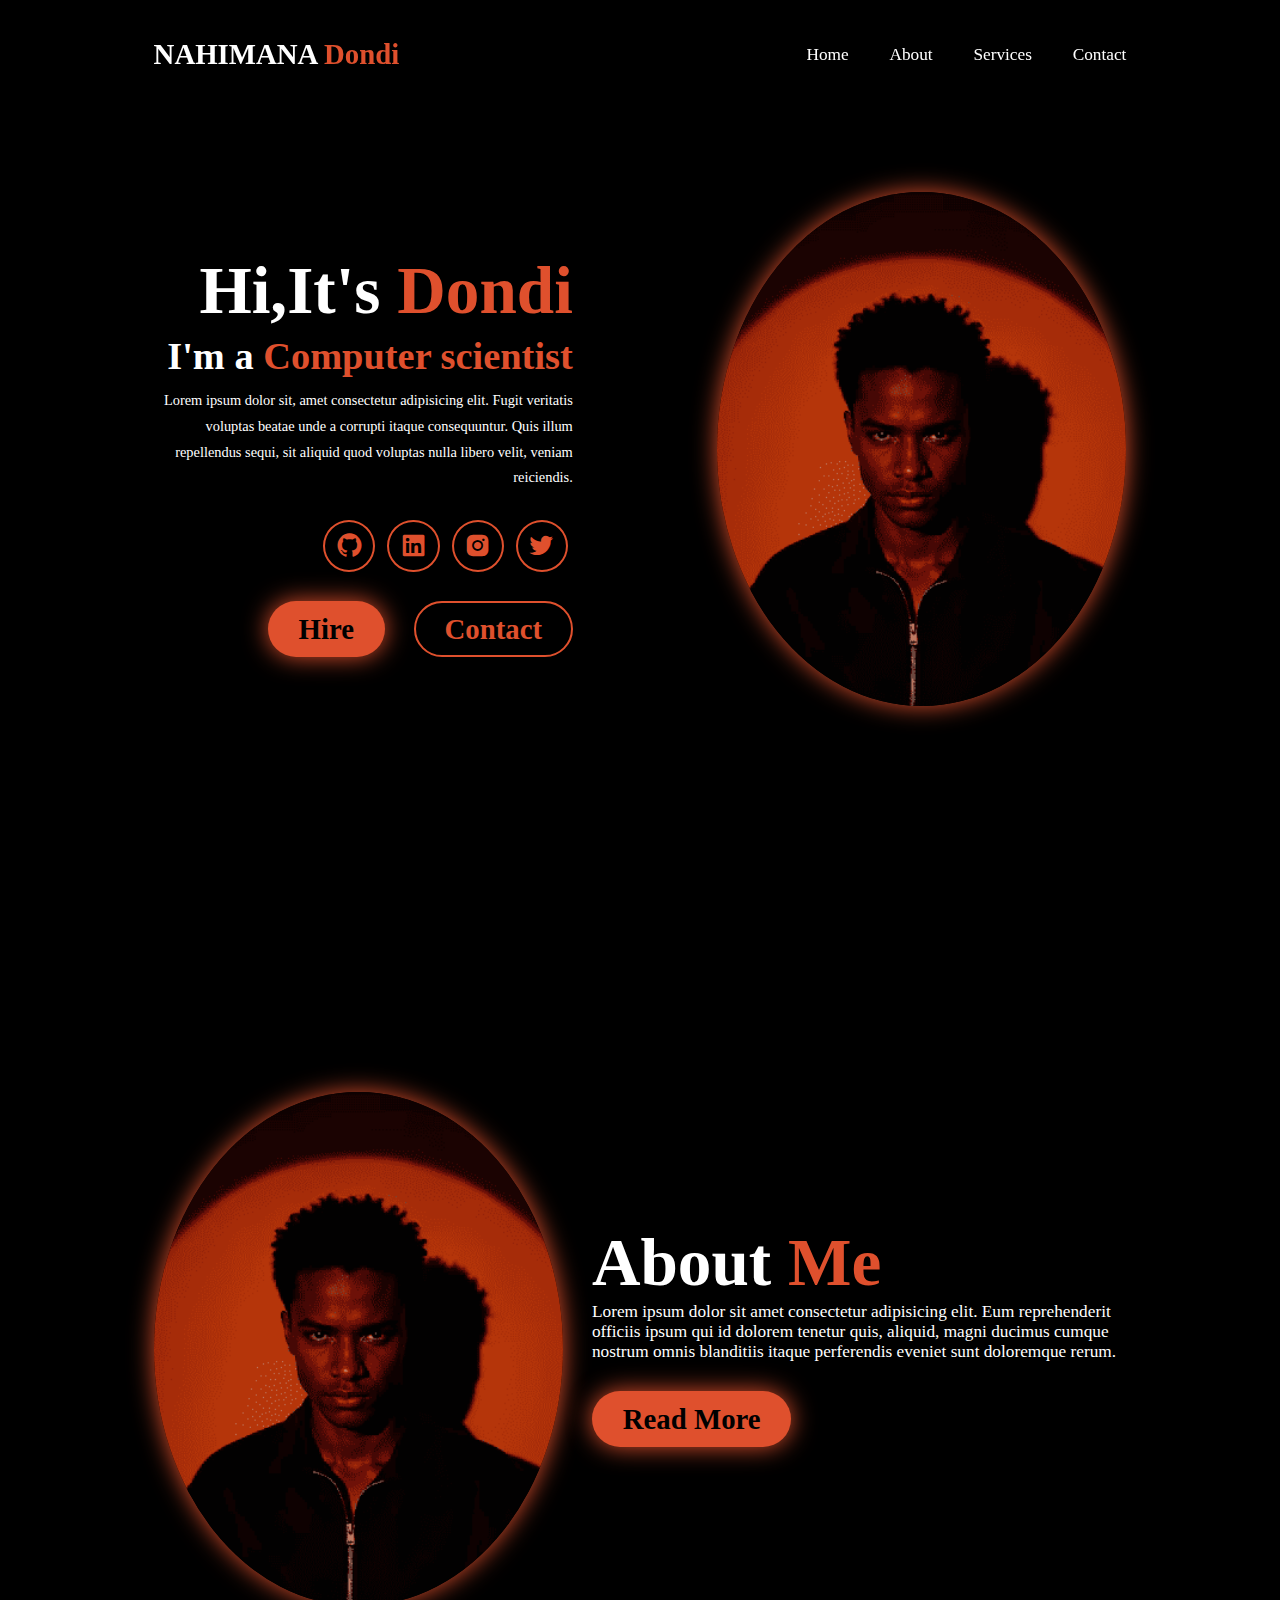
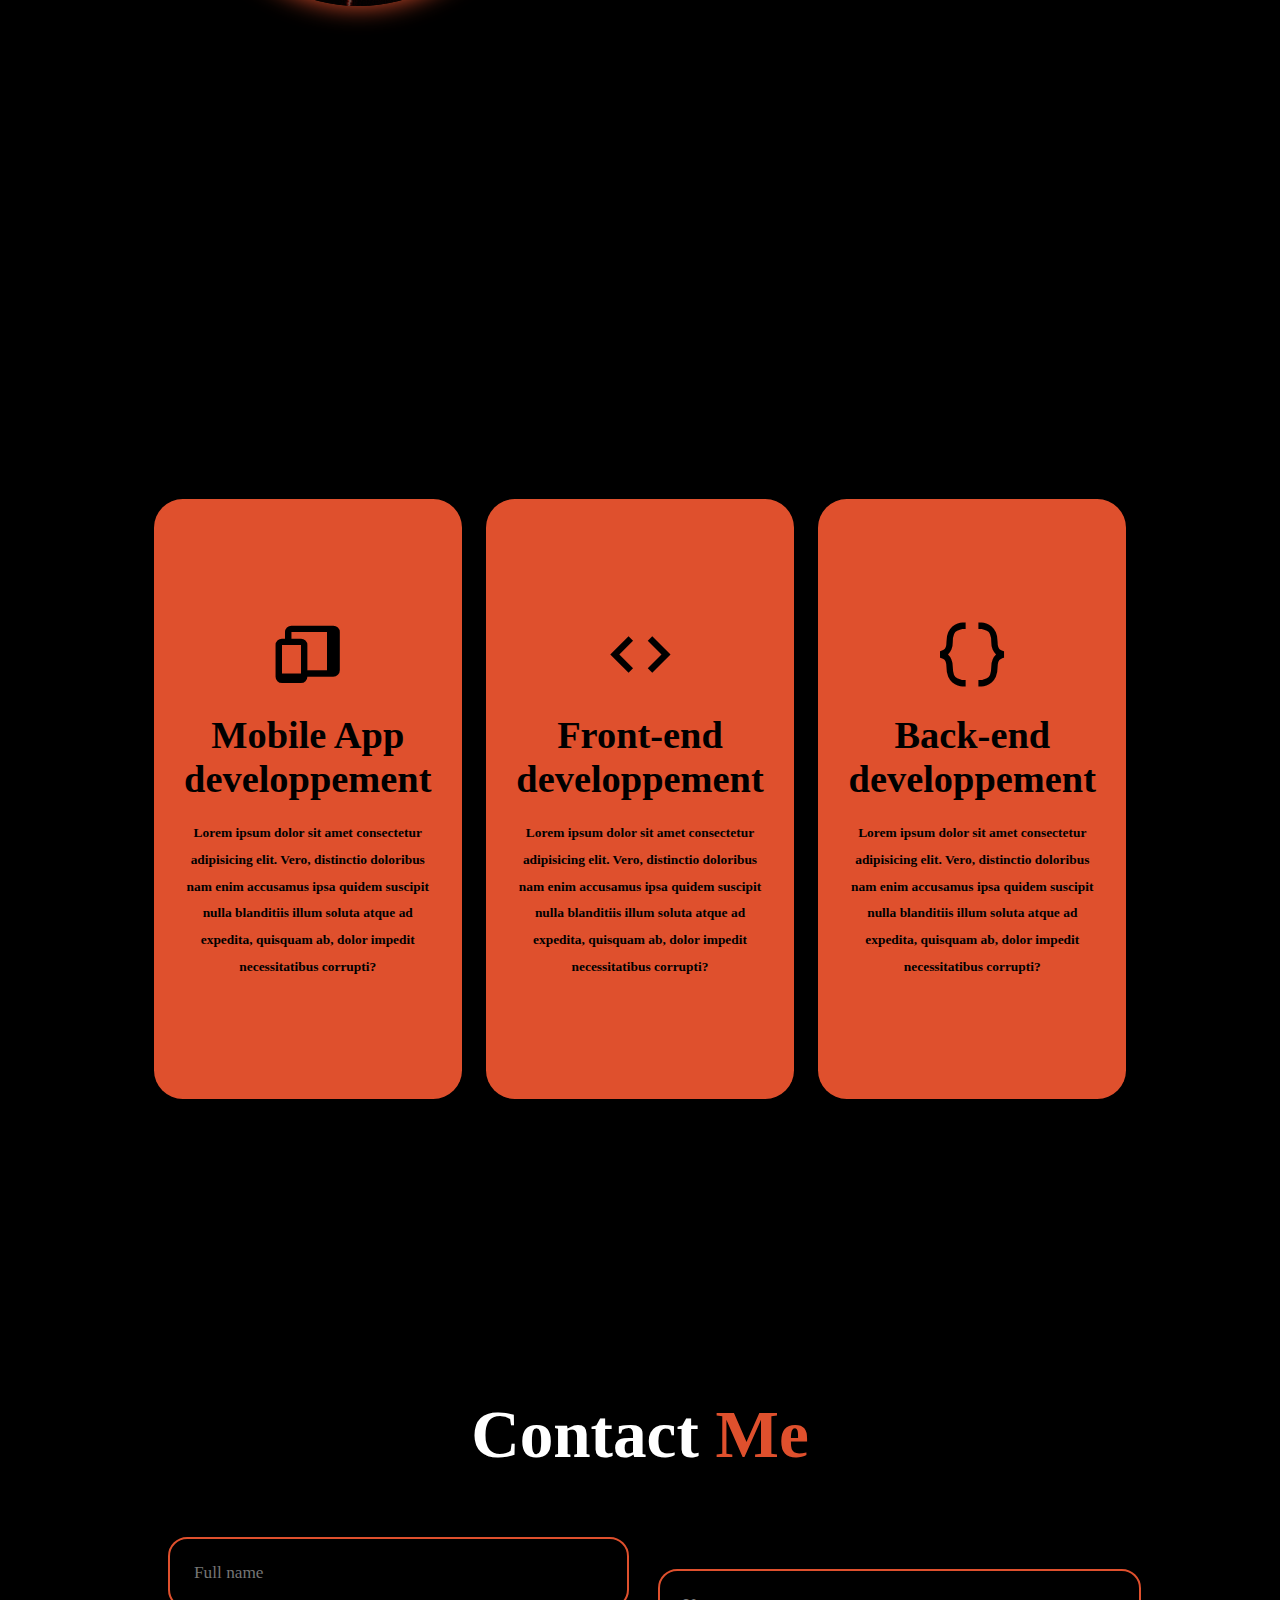
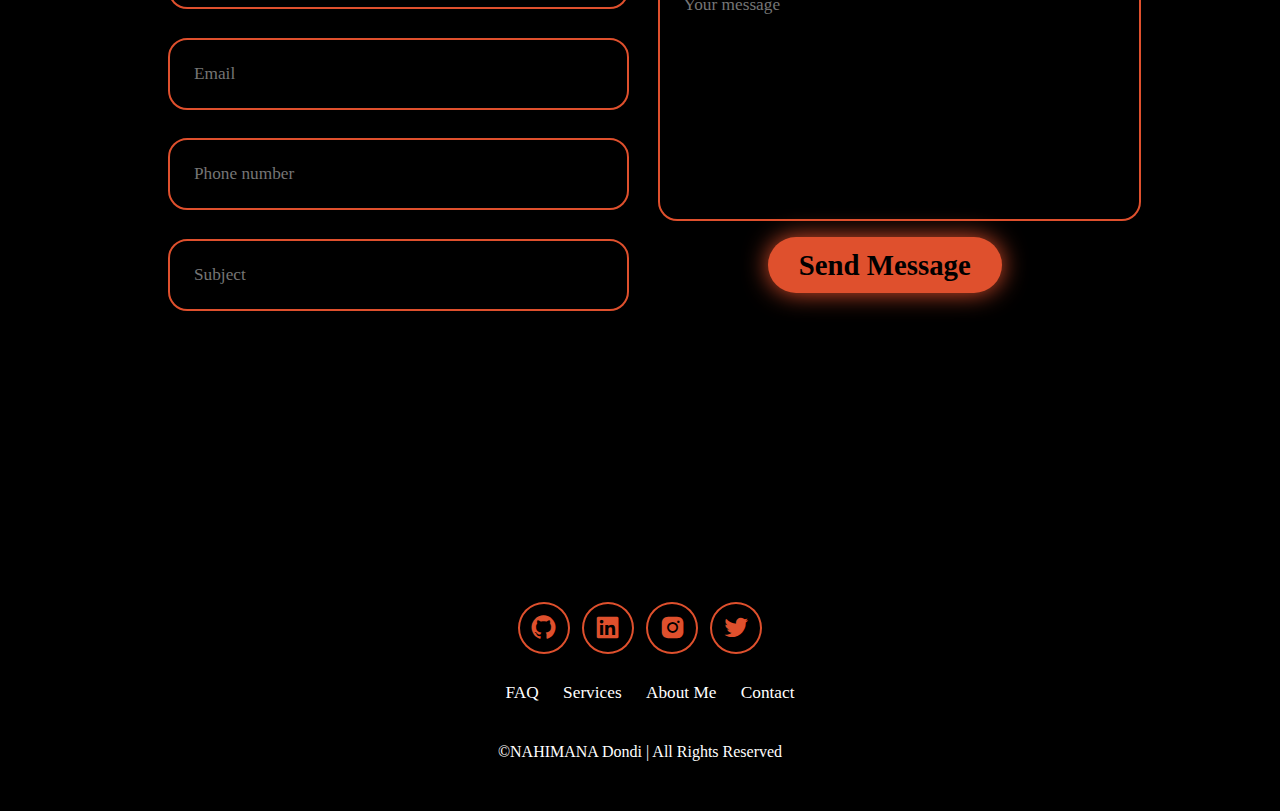
<file: index.html>
<!DOCTYPE html>
<html lang="en">
<head>
    <meta charset="UTF-8">
    <meta name="viewport" content="width=device-width, initial-scale=1.0">
    <title>My web site</title>
    <link rel="stylesheet" href="style.css">
    <link href='https://unpkg.com/boxicons@2.1.4/css/boxicons.min.css' rel='stylesheet'>
</head>
<body>
    <!--First part : header -->
    <!--#########################################-->
    <header class="header">
        <a href="#home" class="logo">NAHIMANA
            <span> Dondi</span>
        </a>
        <!---Pour l'icon-->
        <div class="container">
            <i class="bx bx-menu" id="menu-icon"></i>
            <div class="hidden-box">
                <a href="#home">Home</a>
                <a href="#about">About</a>
                <a href="#services">Services</a>
                <a href="#contact">Contact</a>
            </div>
        </div>
        <nav class="navbar">
            <a href="#home">Home</a>
            <a href="#about">About</a>
            <a href="#services">Services</a>
            <a href="#contact">Contact</a>
        </nav>

    </header>
    <!--#########################################-->
    <!--Second part : home -->
    <section class="home" id="home">
        <!-- for text stuff-->
        <div class="home-content">
            <h1>Hi,It's <span>Dondi</span></h1>
            <h3>I'm a <span class="job">Computer scientist </span></h3>
            <p>Lorem ipsum dolor sit, amet consectetur adipisicing elit. Fugit veritatis voluptas beatae unde a corrupti itaque consequuntur. Quis illum repellendus sequi, sit aliquid quod voluptas nulla libero velit, veniam reiciendis.</p>
             <!-- for icons and log-->
        <div class="social-icons">
            <a href="https://github.com/nabajepo">
                <i class="bx bxl-github"></i>
            </a>
            <a href="#">
                <i class="bx bxl-linkedin-square"></i>
            </a>
            <a href="#">
                <i class="bx bxl-instagram-alt"></i>
            </a>
            <a href="#">
                <i class="bx bxl-twitter"></i>
            </a>
        </div>
        <!-- quand je clique sur hire on va à la section dans l'id est about # represente l'id-->
        <div class="btn-group">
            <a href="#about" class="btn">Hire</a>
            <a href="#contact" class="btn">Contact</a>
        </div>
        </div>
       
        <!--Pour l'image de la personne -->
        <div class="home-img">
            <img src="image.png" alt="My image">
        </div>
    </section>
    <!--#########################################-->
    <!--third part : About -->
    <section class="about" id="about">
        <div class="about-img">
            <img src="image.png" alt="myImage">
        </div>
        <div class="about-content">
            <h2>About <span>Me</span></h2>
            <p>Lorem ipsum dolor sit amet consectetur adipisicing elit. Eum reprehenderit officiis ipsum qui id dolorem tenetur quis, aliquid, magni ducimus cumque nostrum omnis blanditiis itaque perferendis eveniet sunt doloremque rerum.</p>
            <a href="#" class="btn">Read More</a>
        </div>
    </section>
    <!--#########################################-->
    <!--third part : services-->
    <section class="services" id="services">
        <h2 class="heading">services</h2>
        <div class="services-container">
            <div class="service-box">
                <!---First-devices -->
                <div class="service-info">
                    <i class="bx bxs-devices"></i>
                    <h4>Mobile App developpement</h4>
                    <p>Lorem ipsum dolor sit amet consectetur adipisicing elit. Vero, distinctio doloribus nam enim accusamus ipsa quidem suscipit nulla blanditiis illum soluta atque ad expedita, quisquam ab, dolor impedit necessitatibus corrupti?</p>
                </div>
            </div>
            <!---Second-devices -->
            <div class="service-box">
                <div class="service-info">
                    <i class="bx bx-code"></i>
                    <h4>Front-end developpement</h4>
                    <p>Lorem ipsum dolor sit amet consectetur adipisicing elit. Vero, distinctio doloribus nam enim accusamus ipsa quidem suscipit nulla blanditiis illum soluta atque ad expedita, quisquam ab, dolor impedit necessitatibus corrupti?</p>
                </div>
            </div>    
            <!---Third-devices -->
            <div class="service-box">
                
                <div class="service-info">
                    <i class="bx bx-code-curly"></i>
                    <h4>Back-end developpement</h4>
                    <p>Lorem ipsum dolor sit amet consectetur adipisicing elit. Vero, distinctio doloribus nam enim accusamus ipsa quidem suscipit nulla blanditiis illum soluta atque ad expedita, quisquam ab, dolor impedit necessitatibus corrupti?</p>
                </div>
            </div>
        </div>
    </section>
     <!--#########################################-->
    <!--fourth part : Contact-->
    <section class="contact" id="contact">
        <h2 class="heading">Contact <span>Me</span></h2>
        <form action="">
            <div class="input-group">
                 <div class="input-box">
                    <input type="text" placeholder="Full name">
                    <input type="email" placeholder="Email">
                 </div>
                 <div class="input-box">
                    <input type="number" placeholder="Phone number">
                    <input type="text" placeholder="Subject">
                </div>
            </div>
            <div class="input-group-2">
                <textarea name="" id="" cols="30" rows="10" placeholder="Your message"></textarea>
                <input type="submit" value="Send Message" class="btn">
            </div>
        </form>
    </section>
    <footer class="footer">
        <div class="social-icons">
            <a href="#https://github.com/nabajepo">
                <i class="bx bxl-github"></i>
            </a>
            <a href="#">
                <i class="bx bxl-linkedin-square"></i>
            </a>
            <a href="#">
                <i class="bx bxl-instagram-alt"></i>
            </a>
            <a href="#">
                <i class="bx bxl-twitter"></i>
            </a>
        </div>
        <ul class="list">
            <li>
                <a href="#">FAQ</a>
            </li>
            <li>
                <a href="#services">Services</a>
            </li>
            <li>
                <a href="#about">About Me</a>
            </li>
            <li>
                <a href="#contact">Contact</a>
            </li>
        </ul>
        <p class="copyright">
            &copy;NAHIMANA Dondi | All Rights Reserved
        </p>
    </footer>
    
</body>
</html>
</file>
<file: style.css>
*{/*Cela signifie que toutes les balises (ou éléments) sur la page sont ciblées*/
    margin: 0;              /* Réinitialise les marges des éléments */
    padding: 0;             /* Réinitialise le padding (espacement interne) des éléments */
    box-sizing: border-box;/*Cette règle modifie la manière dont la taille totale d'un élément est calculée. Par défaut, la largeur (width) et la hauteur (height) d'un élément ne tiennent pas compte des bordures et des marges. Avec box-sizing: border-box;, ces valeurs incluent les bordures et le padding, ce qui permet un contrôle plus précis sur la taille des éléments.*/
    text-decoration: none;/*Supprime les décorations comme le soulignement des liens.*/
    border:none;/*Supprime les bordures par défaut des éléments (comme les boutons ou les champs de formulaire).*/
    outline:none;/*Supprime le contour (outline) par défaut qui apparaît sur certains éléments comme les champs de texte quand on les sélectionne.*/
    scroll-behavior: smooth;/*Rend les défilements de la page plus fluides lorsque l'on clique sur un lien ou utilise un bouton pour naviguer.*/
    font-family: "Poppins";/*Définit la police de caractères de toute la page à "Poppins" pour un look moderne et propre.*/
}
html{
    font-size: 60%;/*Définit la taille de la police de base à 60% de la taille par défaut du navigateur.

    En général, la taille par défaut est 16px.
    60% de 16px = 9.6px, ce qui rend plus facile l'utilisation de rem pour les tailles.
    (Par exemple, 1rem = 9.6px, 2rem = 19.2px.)*/
    overflow-x: hidden;/*Cache tout contenu qui dépasse horizontalement la largeur de l'écran.*/
}
:root{
    --bg-color:black;
    --second-bg-color:black;
    --text-color:white;
    --main-color:rgb(223, 80, 45);
}
body{
    background: var(--bg-color);
    color:var(--text-color)
}
/*---------------------------PART:HEADER---------------------------*/
.header{
    position: fixed;/*Fixe le <header> en haut de la page.
    Il reste visible même si l'utilisateur défile vers le bas.*/
    width: 100%;/*Le <header> occupe toute la largeur de la page.*/
    top:0;
    left:0;
    /*Place le <header> tout en haut de la page (0 pixel de marge par rapport au haut et à gauche).*/
    padding:4rem 12%;/*Ajoute de l'espace intérieur au <header> :

    4rem en haut et en bas.
    12% sur les côtés (gauche et droite), proportionnel à la largeur de la page.*/
    background: rgba(0,0,0,0,3);
    backdrop-filter: blur(10px);/*Ajoute un flou d’arrière-plan pour tout ce qui se trouve sous le <header>.
    Cela donne un effet "verre dépoli".*/
    display:flex;/*Transforme le <header> en conteneur flexbox, ce qui facilite l'alignement des éléments à l'intérieur.*/
    justify-content:space-between;/*Les éléments à l'intérieur du <header> sont répartis avec un espace égal entre eux.*/
    align-items:center;/*Aligne verticalement les éléments du <header> au centre.*/
    z-index: 100;/*Place le <header> au-dessus des autres éléments sur la page (car une valeur plus élevée de z-index signifie que l'élément est "au-dessus").*/
}
#menu-icon{
    font-size:3.6rem;/*Définit la taille du texte ou de l'icône du #menu-icon à 3.6 rem.
    1 rem correspond à la taille de base de la police définie dans l'élément <html> (dans ce cas, probablement 10px, donc 3.6 rem = 36px).*/
    color:var(--main-color);
    display:none;/*Cache complètement le #menu-icon (il ne s'affiche pas sur la page).
    Cela peut être utilisé pour rendre le menu visible uniquement sur certains écrans (par exemple, en combinaison avec une règle de responsive design comme @media).*/
    cursor: pointer;
}
.logo{
    font-size:3rem;/*Définit la taille de la police de l'élément .logo à 3 rem.
    Comme 1 rem est souvent équivalent à 10px (selon la configuration de la page), cela donne une taille de police de 30px pour le logo.*/
    color:var(--text-color);
    font-weight:800;/*Définit la graisse de la police à 800, ce qui rend le texte beaucoup plus gras.
    Cela aide à donner un effet de logo plus audacieux et visible.*/
    cursor:pointer;
    transition:0.3s ease;/*Changement d'etat quand le css change dependament du media */
}
.logo:hover{
    transform:scale(1.1);/*La propriété transform permet d'appliquer des transformations visuelles à l'élément, comme le déplacement, la rotation, l'échelle, etc.
    Le scale(1.1) spécifie que l'élément .logo doit être agrandi à 110% de sa taille originale lorsque l'utilisateur survole l'élément.
    scale(1.1) signifie que l'élément devient 1.1 fois plus grand (soit 10% plus grand).*/
}
span{
    color:var(--main-color);
}
.navbar a{
    font-size: 1.8rem; /* Définit la taille de la police des liens dans la navbar à 1.8rem */
    color: var(--text-color); /* Définit la couleur du texte avec la variable --text-color (définie ailleurs dans le CSS) */
    margin-left: 4rem; /* Ajoute un espace de 4rem à gauche de chaque lien dans la navbar */
    font-weight: 500; /* Définit le poids de la police à 500 (modéré, ni trop léger ni trop lourd) */
    border-bottom: 3px solid transparent; /* Ajoute une bordure inférieure de 3px, mais invisible (transparent) */
    transition: 0.3s ease; /* Applique une transition de 0.3 seconde pour les changements de propriétés CSS */
}
.navbar a:hover{
    border-bottom: 3px solid var(--main-color); /* Ajoute une bordure en bas du lien au survol */
    color: var(--main-color); /* Change la couleur du texte au survol */
}
/*---------------------------PART:HOME---------------------------*/
section{
    min-height: 100vh;  /* La section occupe au moins toute la hauteur de la fenêtre */
    padding: 13rem 12%;  /* Espace intérieur de 13rem en haut et en bas, 12% à gauche et à droite */
}
.home{
    display: flex; /* Utilise le modèle de boîte flexible pour aligner les éléments */
    align-items: center; /* Aligne les éléments sur l'axe vertical (axe des Y) au centre */
    justify-content: center; /* Aligne les éléments sur l'axe horizontal (axe des X) au centre */
    gap: 15rem; /* Crée un espace de 15rem entre les éléments enfants */
}
.home-content{
    display: flex; /* Utilise le modèle de boîte flexible pour aligner les éléments */
    flex-direction: column; /* Aligne les éléments enfants en colonne (verticalement) */
    align-items: flex-end; /* Aligne les éléments enfants à droite du conteneur */
    text-align: right; /* Aligne le texte à droite à l'intérieur de l'élément */
}
.home-content h1{
    font-size: 7rem;           /* Définit la taille du texte à 7 rem */
    font-weight: 700;          /* Définit l'épaisseur de la police à 700 (gras) */
    margin-top: 1.5rem;        /* Ajoute un espace de 1.5 rem au-dessus du titre */
    line-height: 1;            /* Définit l'interligne (espacement entre les lignes de texte) à 1 (sans espace supplémentaire) */
}
.home-content h3{
    font-size: 4rem;     /* Définit la taille du texte à 4 rem */
    margin: 1rem 0;      /* Ajoute un espace de 1 rem en haut et en bas de l'élément */
}
.home-content p{
    font-size: 1.5rem;      /* Définit la taille de la police à 1.5rem */
    font-weight: 500;       /* Définit le poids de la police à 500 (modéré) */
    line-height: 1.8;       /* Définit l'interligne (espacement entre les lignes) à 1.8 */
}
.home-img img{
    width: 32vw;             /* Définit la largeur de l'image à 32% de la largeur de la fenêtre */
    border-radius: 100%;     /* Applique une bordure arrondie à 100% pour créer un cercle parfait */
    box-shadow: 0 0 25px var(--main-color); /* Ajoute une ombre autour de l'image avec un rayon de 25px et la couleur définie par la variable --main-color */
    transition: 0.4s ease-in-out; /* Applique une transition douce pendant 0.4 seconde pour toute propriété CSS animable */
    /*
    ease : L'animation commence lentement, accélère au centre et ralentit avant la fin.
ease-in-out : L'animation commence lentement, accélère au centre, puis ralentit à la fin, mais cette transition est plus prononcée et homogène sur toute la durée.
*/
}
.home-img img:hover{
    box-shadow: 0 0 25px var(--main-color), /* Ombre légère de 25px avec la couleur définie par --main-color */
               0 0 50px var(--main-color), /* Ombre plus grande de 50px avec la même couleur */
               0 0 100px var(--main-color); /* Ombre encore plus grande de 100px avec la même couleur */
}
.social-icons a{
    display: inline-flex; /* Affiche les liens comme des éléments flexibles en ligne, ce qui permet de mieux aligner leur contenu */
    justify-content: center; /* Centre horizontalement le contenu à l'intérieur du lien */
    align-items: center; /* Centre verticalement le contenu à l'intérieur du lien */
    font-size: 3rem; /* Définit une taille de police de 3rem pour le contenu (icônes ou texte) */
    padding: 1rem; /* Ajoute un espace intérieur de 1rem autour du contenu */
    margin: 3rem 0.5rem; /* Ajoute une marge externe : 3rem en haut et en bas, 0.5rem à gauche et à droite */
    transition: 0.3s ease; /* Applique une transition fluide sur les propriétés modifiables pendant 0.3 seconde */
    background: transparent; /* Définit un fond transparent */
    border: 2px solid var(--main-color); /* Ajoute une bordure de 2px avec la couleur définie par --main-color */
    color: var(--main-color); /* Définit la couleur du texte ou de l'icône à --main-color */
    gap: 2rem; /* Ajoute un espace de 2rem entre les éléments internes si plusieurs éléments sont présents */
    border-radius: 50%; /* Arrondit les coins du lien pour le transformer en cercle */
}

.social-icons a:hover{
    color: var(--text-color); /* Change la couleur du texte ou des icônes à la couleur définie par --text-color lors du survol */
    transform: scale(1.2) translateY(-5px); /* Applique deux transformations combinées :
                                             1. Augmente la taille de l'élément de 20% (scale(1.2)).
                                             2. Déplace l'élément vers le haut de 5px (translateY(-5px)). */
    box-shadow: 0 0 25px var(--main-color); /* Ajoute une ombre autour de l'élément avec une couleur définie par --main-color 
                                              et une diffusion de 25px, pour un effet lumineux. */
}
.btn-group{
    display: flex;      /* Active le mode de disposition flexbox, permettant d'organiser les éléments enfants en ligne ou en colonne */
    gap: 3rem;          /* Ajoute un espacement de 3rem entre les éléments enfants pour les séparer uniformément */
}
.btn{
    display: inline-block;               /* Rend l'élément semblable à un bloc tout en permettant qu'il soit placé en ligne avec d'autres éléments */
    padding: 1rem 3rem;                 /* Ajoute un espace intérieur de 1rem en haut/bas et 3rem à gauche/droite */
    background: var(--main-color);      /* Définit la couleur de fond à la valeur de la variable CSS --main-color */
    box-shadow: 0 0 25px var(--main-color); /* Ajoute une ombre autour du bouton avec une couleur basée sur la variable --main-color */
    border-radius: 3rem;               /* Arrondit les coins du bouton pour lui donner une forme plus douce */
    font-size: 3rem;                   /* Définit la taille de la police à 3rem pour un texte bien visible */
    color: var(--second-bg-color);     /* Définit la couleur du texte à la valeur de la variable CSS --second-bg-color */
    border: 2px solid transparent;     /* Ajoute une bordure de 2px de couleur transparente (utile pour les transitions sur le hover) */
    font-weight: 600;                  /* Rend le texte du bouton semi-gras pour une meilleure lisibilité */
    transition: 0.3s ease-in-out;      /* Ajoute une transition douce pour tout changement CSS sur le bouton en 0.3 seconde */
}
.btn:hover{
    transform: scale(1.05);             /* Agrandit légèrement le bouton de 5% lors du survol */
    box-shadow: 0 0 25px var(--main-color), /* Ajoute une première ombre légère autour du bouton avec la couleur de --main-color */
                0 0 50px var(--main-color); /* Ajoute une deuxième ombre plus large, également avec --main-color, pour un effet lumineux */
}
.btn-group a:nth-of-type(2){
    background-color:black ;
    color: var(--main-color);
    border:2px solid var(--main-color);
    box-shadow:0 0 25px transparent;
}
.btn-group a:nth-of-type(2):hover{
    box-shadow:0 0 25px var(--main-color);
    background-color: var(--main-color);
    color: black;
}
/*---------------------------PART:About---------------------------*/
.about{
    display: flex;                        /* Active un modèle de mise en page flexible pour l'élément .about */
    justify-content: center;              /* Aligne horizontalement les éléments au centre */
    align-items: center;                  /* Aligne verticalement les éléments au centre */
    gap: 3rem;                            /* Ajoute un espacement de 3rem entre chaque élément enfant */
    background-color: var(--second-bg-color); /* Définit la couleur de fond avec la valeur de la variable --second-bg-color */
}
.about-img img{
    width: 32vw;                /* Définit la largeur de l'image à 32% de la largeur de la fenêtre d'affichage */
    border-radius: 60%;         /* Arrondit les coins de l'image à 60%, donnant un effet d'ellipse ou de cercle */
    box-shadow: 0 0 25px var(--main-color); /* Ajoute une ombre douce autour de l'image avec la couleur définie par la variable --main-color */
    transition: 0.4s ease-in-out; /* Applique une transition fluide de 0.4 seconde pour toute modification des propriétés animables */
}
.about-img img:hover{
    box-shadow:0 0 25px var(--main-color),
               0 0 50px var(--main-color),
               0 0 100px var(--main-color);
}
.about-content h2{
    font-size: 7rem;       /* Définit la taille de la police à 7rem (très grande taille, adaptée aux titres principaux) */
    text-align: left;      /* Aligne le texte du titre à gauche */
}
.about-content p{
    font-size: 1.8rem;  /* Définit la taille de la police des paragraphes à 1.8rem (une taille légèrement plus grande que par défaut pour une meilleure lisibilité). */
}
.about-content .btn{
    margin: 3rem 0;  /* Ajoute une marge(distance) verticale de 3rem (au-dessus et en dessous) pour espacer le bouton des autres éléments. */
}
::-webkit-scrollbar{
    width: 20px;
}
::-webkit-scrollbar-thumb{
    background-color: var(--main-color);
}
::-webkit-scrollbar-track{
    background-color:black;
}
/*---------------------------------Services---------------------------*/
.services{
    background-color:var(--bg-color);
    color:black;
}
.heading{
    text-align: center;  /* Aligne le texte horizontalement au centre de son conteneur. */
    font-size: 7rem;     /* Définit la taille de la police à 7rem, ce qui rend le texte très grand. */
    margin: 5rem 0;      /* Applique une marge de 5rem au-dessus et en dessous du texte, mais aucune sur les côtés. */
}
.services{
    background-color: var(--bg-color);
    color:black;
}
.service h2{
    color:var(--text-color);
}
.services-container{
    display: grid; /* Définit l'élément comme une grille, permettant de placer les enfants dans une disposition en lignes et colonnes. */
    grid-template-columns: repeat(auto-fit, minmax(300px, 1fr)); /* Crée des colonnes qui s'ajustent automatiquement pour remplir l'espace disponible, avec une largeur minimale de 300px et une largeur maximale de 1 fraction de l'espace disponible. */
    align-items: center; /* Aligne verticalement les éléments enfants au centre de chaque cellule de la grille. */
    gap: 2.5rem; /* Ajoute un espacement de 2.5rem entre les éléments enfants (en haut, en bas, à gauche et à droite). */
}
.service-box{
    display: flex; /* Définit l'élément comme un conteneur flex, permettant de disposer ses enfants sur une seule ligne (par défaut). */
    justify-content: center; /* Aligne les éléments enfants horizontalement au centre du conteneur. */
    background-color: var(--main-color); /* Définit la couleur de fond de l'élément avec la couleur définie dans la variable --main-color. */
    align-items: center; /* Aligne les éléments enfants verticalement au centre du conteneur. */
    height: 600px; /* Définit la hauteur de l'élément à 600px. */
    border-radius: 3rem; /* Arrondit les coins de l'élément avec un rayon de 3rem, créant des bords lisses. */
    cursor: pointer; /* Change le curseur pour une main lors du survol, suggérant que l'élément est cliquable. */
    border: 5px solid transparent; /* Définit une bordure de 5px autour de l'élément, mais avec une couleur transparente (elle peut devenir visible lorsqu'un effet de survol est appliqué). */
    transition: 0.4s ease-in-out; /* Applique une transition douce d'une durée de 0.4 seconde lors de changements de propriétés CSS, comme lors du survol ou du focus. */
}
.service-box:hover{
    background-color:var(--second-bg-color);
    color:var(--text-color);
    backdrop-filter: blur(10px);
    border:5px solid var(--main-color);
    transform:scale(1.03)
}
.service-info{
    display: flex; /* Définit l'élément comme un conteneur flex, permettant de disposer ses enfants selon une direction définie. */
    flex-direction: column; /* Organise les éléments enfants en **colonne**, les empilant les uns sur les autres (au lieu de la direction par défaut qui est horizontale). */
    text-align: center; /* Centre le texte à l'intérieur de l'élément. Cela applique le centrage à tous les éléments texte (comme les titres ou les paragraphes) à l'intérieur de `.service-info`. */
    justify-content: center; /* Aligne les éléments enfants **verticalement** au centre du conteneur. Cela garantit que les éléments sont distribués de manière uniforme et centrés sur l'axe vertical. */
    align-items: center; /* Aligne les éléments enfants **horizontalement** au centre du conteneur. Cela garantit que les éléments sont centrés sur l'axe horizontal. */
    padding: 5rem; /* Ajoute un espacement interne de **5rem** autour de tous les côtés du conteneur. Cela permet d'ajouter de l'espace entre le contenu à l'intérieur de `.service-info` et ses bords. */
}
.service-info i{
    font-size:8rem;
}
.service-info h4{
    font-size:4rem;
    margin:2rem 0;
    font-weight:800;
}
.service-info p{
     font-size:1.4rem;
     font-weight:600;
     line-height: 2;
}
/*---------------------------------Contact---------------------------*/
.contact{
    background-color:var(--second-bg-color) ;
}
.contact h2{
    margin-bottom: 3rem; /* Ajoute un espace de 3rem en dessous de l'élément <h2>, créant ainsi un espacement entre le titre et le contenu qui le suit. */
    color: var(--text-color); /* Applique la couleur définie dans la variable CSS --text-color au texte de l'élément <h2>. Cela permet d'assurer une couleur cohérente et facile à ajuster globalement. */
}
.contact form{
    display: flex; /* Applique un modèle de mise en page flexbox, permettant de disposer les éléments enfants (les champs de formulaire) en ligne ou en colonne de manière flexible. */
    align-items: center; /* Aligne les éléments enfants verticalement au centre de l'élément <form>. Cela garantit que les champs de formulaire seront centrés sur l'axe vertical. */
    justify-content: center; /* Aligne les éléments enfants horizontalement au centre de l'élément <form>. Cela permet de centrer le contenu du formulaire. */
    gap: 3rem; /* Ajoute un espace de 3rem entre les éléments enfants (les champs de formulaire) dans la disposition flexbox, permettant une séparation nette entre chaque champ. */
    margin: 5rem 0; /* Ajoute une marge de 5rem en haut et en bas du formulaire, créant un espace autour du formulaire pour le séparer des autres éléments sur la page. */
    text-align: center; /* Centre le texte à l'intérieur du formulaire, utile pour centrer les étiquettes et les autres textes à l'intérieur du formulaire. */
}
.contact form .input-box input,
.contact form textarea{
    width: 100%; /* Définit la largeur de l'élément (champ de saisie ou zone de texte) à 100% de la largeur de son parent, afin qu'il occupe tout l'espace disponible à l'intérieur du formulaire. */
    padding: 2.5rem; /* Ajoute un espacement intérieur de 2.5rem autour du texte à l'intérieur du champ de saisie ou de la zone de texte, pour rendre le texte plus lisible. */
    font-size: 1.8rem; /* Définit la taille de la police à 1.8rem, pour garantir une lisibilité optimale des textes saisis. */
    color: var(--text-color); /* Applique la couleur du texte définie par la variable `--text-color`, permettant de personnaliser la couleur du texte. */
    background-color: var(--bg-color); /* Applique la couleur de fond définie par la variable `--bg-color`, offrant une personnalisation du fond des champs. */
    border-radius: 2rem; /* Applique un rayon de bordure de 2rem aux champs de saisie et zones de texte, les rendant visuellement plus arrondis. */
    border: 2px solid var(--main-color); /* Applique une bordure solide de 2px avec la couleur définie par la variable `--main-color`, ce qui permet de personnaliser l'apparence de la bordure. */
    margin: 1.5rem; /* Ajoute un espacement de 1.5rem autour de chaque champ de saisie ou zone de texte, permettant de les espacer des autres éléments du formulaire. */
    resize: none; /* Désactive la possibilité de redimensionner la zone de texte, pour maintenir une taille uniforme. */
}
.footer{
    background-color: black; /* Définit la couleur de fond de l'élément footer en noir. Cela permet de créer une section distincte en bas de la page avec un fond sombre. */
    padding: 50px 0; /* Ajoute un espacement intérieur de 50px en haut et en bas du footer, pour que le contenu à l'intérieur de la section ne soit pas trop collé aux bords. */
}
.footer .social-icons{
    text-align: center;
}
.footer ul{
    text-align: center;
    font-size:1.8rem;
}
.footer ul li{
    display: inline-block; /* Définit chaque élément de liste (li) comme un élément en ligne mais avec les propriétés de bloc. Cela permet aux éléments de s'afficher horizontalement tout en conservant certaines propriétés de bloc (comme la possibilité d'ajouter des marges et des padding). */
    margin-left: 20px; /* Ajoute un espace de 20px à gauche de chaque élément de la liste (li), afin de les espacer les uns des autres horizontalement. */
}
.footer ul li a{
    color: white;
    border-bottom: 3px solid transparent;
    transition: 0.3s ease-in-out;
    
}
.footer ul li a:hover{
    border-bottom:3px solid var(--main-color) ;
}
.footer .copyright{
    text-align:center;
    margin-top: 40px;
    font-size: 16px;
}
/*----------------------------Media-----------------------*/
/* Taille d'écran pour les tablettes (768px ou moins) */
@media (max-width: 768px) {
    html {
        font-size: 50%; /* Diminue la taille de la police de base à 50% de la taille par défaut, ce qui réduit la taille générale du texte sur les petits écrans. */
    }

    .header {
        padding: 3rem 5%; /* Réduit les espacements de la zone d'en-tête (header), en ajustant le padding à 3rem en haut et en bas, et à 5% à gauche et à droite pour optimiser l'espace sur les petits écrans. */
    }

    .home {
        flex-direction: column; /* Change la direction du layout flex de "ligne" à "colonne", ce qui fait que les éléments de la section home s'affichent verticalement sur les petits écrans. */
        text-align: center; /* Centre le texte dans la section home pour une meilleure présentation sur les petits écrans. */
    }

    .home-content {
        align-items: center; /* Centre les éléments à l'intérieur de .home-content sur l'axe transversal, ce qui rend la disposition plus agréable sur les petits écrans. */
    }

    .home-content h1 {
        font-size: 5rem; /* Réduit la taille du titre principal (h1) à 5rem pour éviter qu'il soit trop grand sur des écrans de petite taille. */
    }

    .home-content h3 {
        font-size: 3rem; /* Réduit la taille du sous-titre (h3) à 3rem pour maintenir une bonne hiérarchie visuelle sur les petits écrans. */
    }

    .home-img img {
        width: 60vw; /* Modifie la largeur de l'image dans la section home à 60% de la largeur de la fenêtre pour qu'elle s'adapte mieux aux petits écrans. */
    }

    .navbar a {
        font-size: 1.5rem; /* Réduit la taille des liens dans la barre de navigation (navbar) à 1.5rem pour améliorer la lisibilité sur les petits écrans. */
        margin-left: 2rem; /* Ajoute une marge de 2rem à gauche des liens de la navbar pour espacer un peu plus les éléments dans la barre de navigation. */
    }

    .about {
        flex-direction: column; /* Change la disposition des éléments de la section about en colonne (verticale) pour mieux s'adapter aux écrans plus petits. */
    }

    .about-img img {
        width: 50vw; /* Réduit la largeur de l'image dans la section about à 50% de la largeur de la fenêtre pour une meilleure proportion sur les petits écrans. */
    }
}


/* Taille d'écran pour les mobiles (480px ou moins) */
@media (max-width: 480px) {
    html {
        font-size: 40%; /* Réduit la taille de la police de base à 40%, ce qui diminue la taille du texte sur des écrans très petits. */
    }

    .header {
        padding: 2rem 3%; /* Réduit l'espacement dans l'en-tête (header), ajustant le padding à 2rem en haut et en bas, et à 3% à gauche et à droite pour mieux s'adapter aux petits écrans. */
    }

    #menu-icon {
        display: block; /* Affiche l'icône du menu (généralement un hamburger menu) sur les écrans très petits, pour permettre l'ouverture du menu. */
    }

    .navbar {
        display: none; /* Cache le menu de navigation classique (navbar) sur les écrans de petite taille pour utiliser le menu déroulant via l'icône du menu. */
    }

    .home-content h1 {
        font-size: 4rem; /* Réduit la taille du titre principal (h1) à 4rem pour que le texte soit plus petit et mieux adapté aux petits écrans. */
    }

    .home-content h3 {
        font-size: 2.5rem; /* Réduit la taille du sous-titre (h3) à 2.5rem pour une meilleure visibilité sur les petits écrans. */
    }

    .home-img img {
        width: 70vw; /* Réduit la largeur de l'image dans la section home à 70% de la largeur de la fenêtre pour qu'elle soit mieux proportionnée sur les petits écrans. */
    }

    .btn {
        font-size: 2.5rem; /* Réduit la taille de la police des boutons à 2.5rem pour qu'ils s'adaptent à l'espace sur les petits écrans. */
        padding: 0.8rem 2rem; /* Réduit les espaces internes des boutons pour les rendre plus compacts et adaptés aux petits écrans. */
    }

    .about-img img {
        width: 70vw; /* Réduit la largeur de l'image dans la section about à 70% de la largeur de la fenêtre pour mieux l'adapter aux petits écrans. */
    }

    .services-container {
        grid-template-columns: 1fr; /* Modifie le layout de la section services pour afficher une seule colonne sur les petits écrans, au lieu de plusieurs colonnes. */
    }

    .service-box {
        height: auto; /* Permet à chaque boîte de service de s'ajuster automatiquement à son contenu en hauteur, plutôt que de maintenir une hauteur fixe. */
        padding: 2rem; /* Ajoute des espacements internes à chaque boîte de service pour les rendre plus lisibles sur des écrans plus petits. */
    }

    .contact form {
        flex-direction: column; /* Change l'orientation des éléments du formulaire de contact en colonne, au lieu de ligne, pour mieux les organiser sur un petit écran. */
        gap: 1.5rem; /* Réduit l'espacement entre les éléments du formulaire à 1.5rem pour améliorer l'espacement vertical sur les petits écrans. */
    }
}

/*pour le cache container */
.header .container {
    position: relative; /* Cette règle permet de positionner l'élément relativement à sa position initiale dans le flux du document.
    Cela est souvent utilisé pour permettre de placer des éléments enfants en position absolue à l'intérieur de ce conteneur, en utilisant des propriétés comme top, right, bottom, et left. */
    display: inline-block; /* Définit l'élément comme un bloc en ligne. Cela signifie que l'élément occupe l'espace nécessaire à son contenu mais peut aussi être placé à côté d'autres éléments en ligne, tout en gardant la possibilité de définir des dimensions (largeur et hauteur). */
}
.header .container .hidden-box {
    position: absolute; /* L'élément est positionné de manière absolue par rapport à son conteneur parent qui a une position relative (comme défini dans .header .container). Cela permet de le placer précisément à l'endroit voulu. */
    top: 100%; /* L'élément est placé juste en dessous de son conteneur parent, à 100% de la hauteur de ce parent, soit directement sous l'élément auquel il est attaché. */
    right: 0; /* L'élément est aligné à gauche du conteneur parent. */
    background: black; /* Définit l'arrière-plan de l'élément en noir. */
    padding: 30px; /* Ajoute un espace intérieur de 20 pixels autour du contenu de l'élément. */
    border-radius: 8px; /* Arrondit les coins de l'élément avec un rayon de 8 pixels. */
    box-shadow: 0 2px 5px rgba(0, 0, 0, 0.2); /* Applique une ombre portée légère à l'élément, à 2px de décalage vertical et 5px de flou, avec une couleur noire semi-transparente (20% d'opacité). */
    opacity: 0; /* L'élément est invisible initialement (opacité à 0). */
    visibility: hidden; /* L'élément est caché et ne prend pas de place dans le flux de la page (il est entièrement invisible). */
    transition: all 0.3s ease; /* Applique une transition fluide de 0.3 seconde pour toutes les propriétés CSS, avec un effet de transition "ease" qui démarre lentement, accélère et ralentit à la fin. */
    min-width: 200px; /* Définit une largeur minimale de l'élément à 200 pixels, ce qui garantit qu'il ne sera pas plus petit que cette largeur. */
}
.header .container .hidden-box a{
        display: inline-flex; /* Affiche les liens comme des éléments flexibles en ligne, ce qui permet de mieux aligner leur contenu */
        justify-content: center; /* Centre horizontalement le contenu à l'intérieur du lien */
        align-items: center; /* Centre verticalement le contenu à l'intérieur du lien */
        font-size: 3rem; /* Définit une taille de police de 3rem pour le contenu (icônes ou texte) */
        padding: 2rem; /* Ajoute un espace intérieur de 1rem autour du contenu */
        margin: 1rem 0.5rem; /* Ajoute une marge externe : 3rem en haut et en bas, 0.5rem à gauche et à droite */
        color: white; /* Définit la couleur du texte ou de l'icône à --main-color */
        gap: 2rem; /* Ajoute un espace de 2rem entre les éléments internes si plusieurs éléments sont présents */
}

.header .container .hidden-box a:hover{
    border-bottom: 3px solid var(--main-color);
    color: var(--main-color);
}

.header .container:hover .hidden-box {
    opacity: 1; /* Lorsque l'utilisateur survole l'élément avec la classe .container, l'élément avec la classe .hidden-box devient totalement visible en augmentant son opacité à 1 (opacité maximale). */
    visibility: visible; /* L'élément devient visible dans le flux de la page, ce qui le rend interactif et prend de l'espace. */
    transform: translateY(5px); /* L'élément est déplacé vers le bas de 5 pixels par rapport à sa position initiale, ce qui crée un léger effet de décalage lorsque l'utilisateur survole le conteneur. */
}

.header .container .hidden-box {
    border:1px solid orangered ;
    border-radius: 8px;
    font-size: 10px;
    color:white

}
</file>
